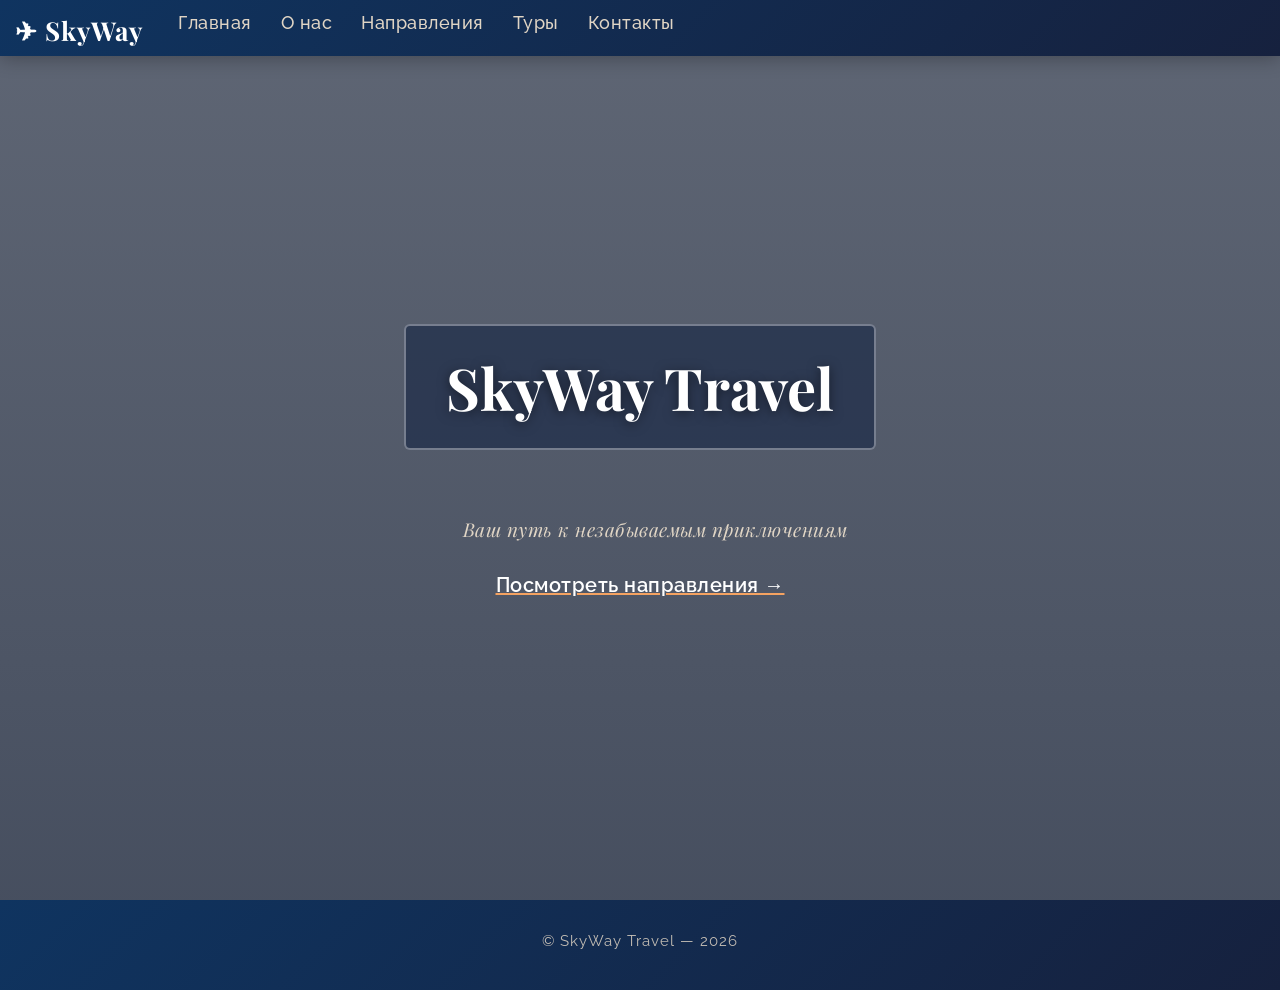
<file: index.html>
<!DOCTYPE html>
<html lang="ru">
<head>
    <meta charset="UTF-8">
    <meta name="viewport" content="width=device-width, initial-scale=1.0">
    <link rel="stylesheet" href="css/style.css">
    <link rel="stylesheet" href="https://cdnjs.cloudflare.com/ajax/libs/font-awesome/6.1.1/css/all.min.css"/>
    <script src="js/script.js"></script>
    <title>SkyWay — Туристическое агентство</title>
</head>
<body>

    <header>
        <span class="logo" style="font-family:'Playfair Display',serif; color:#f4a261; font-size:26px; font-weight:700; letter-spacing:1px;">✈ SkyWay</span>
        <navbar>
            <a href="index.html">Главная</a>
            <a href="pages/about.html">О нас</a>
            <a href="pages/destinations.html">Направления</a>
            <a href="pages/tours.html">Туры</a>
            <a href="pages/contacts.html">Контакты</a>
        </navbar>
        <i id="hamburger" onclick="mobileMenu()" class="fa-solid fa-bars"></i>
    </header>

    <main>
        <section id="hero">
            <div class="hero-info">
                <h1>SkyWay Travel</h1>
                <p class="hero-tagline">Ваш путь к незабываемым приключениям</p>
                <a href="pages/destinations.html" class="link-hero">Посмотреть направления →</a>
            </div>
        </section>
    </main>

    <footer>
        <span>© SkyWay Travel — 2026</span>
    </footer>

</body>
</html>
</file>
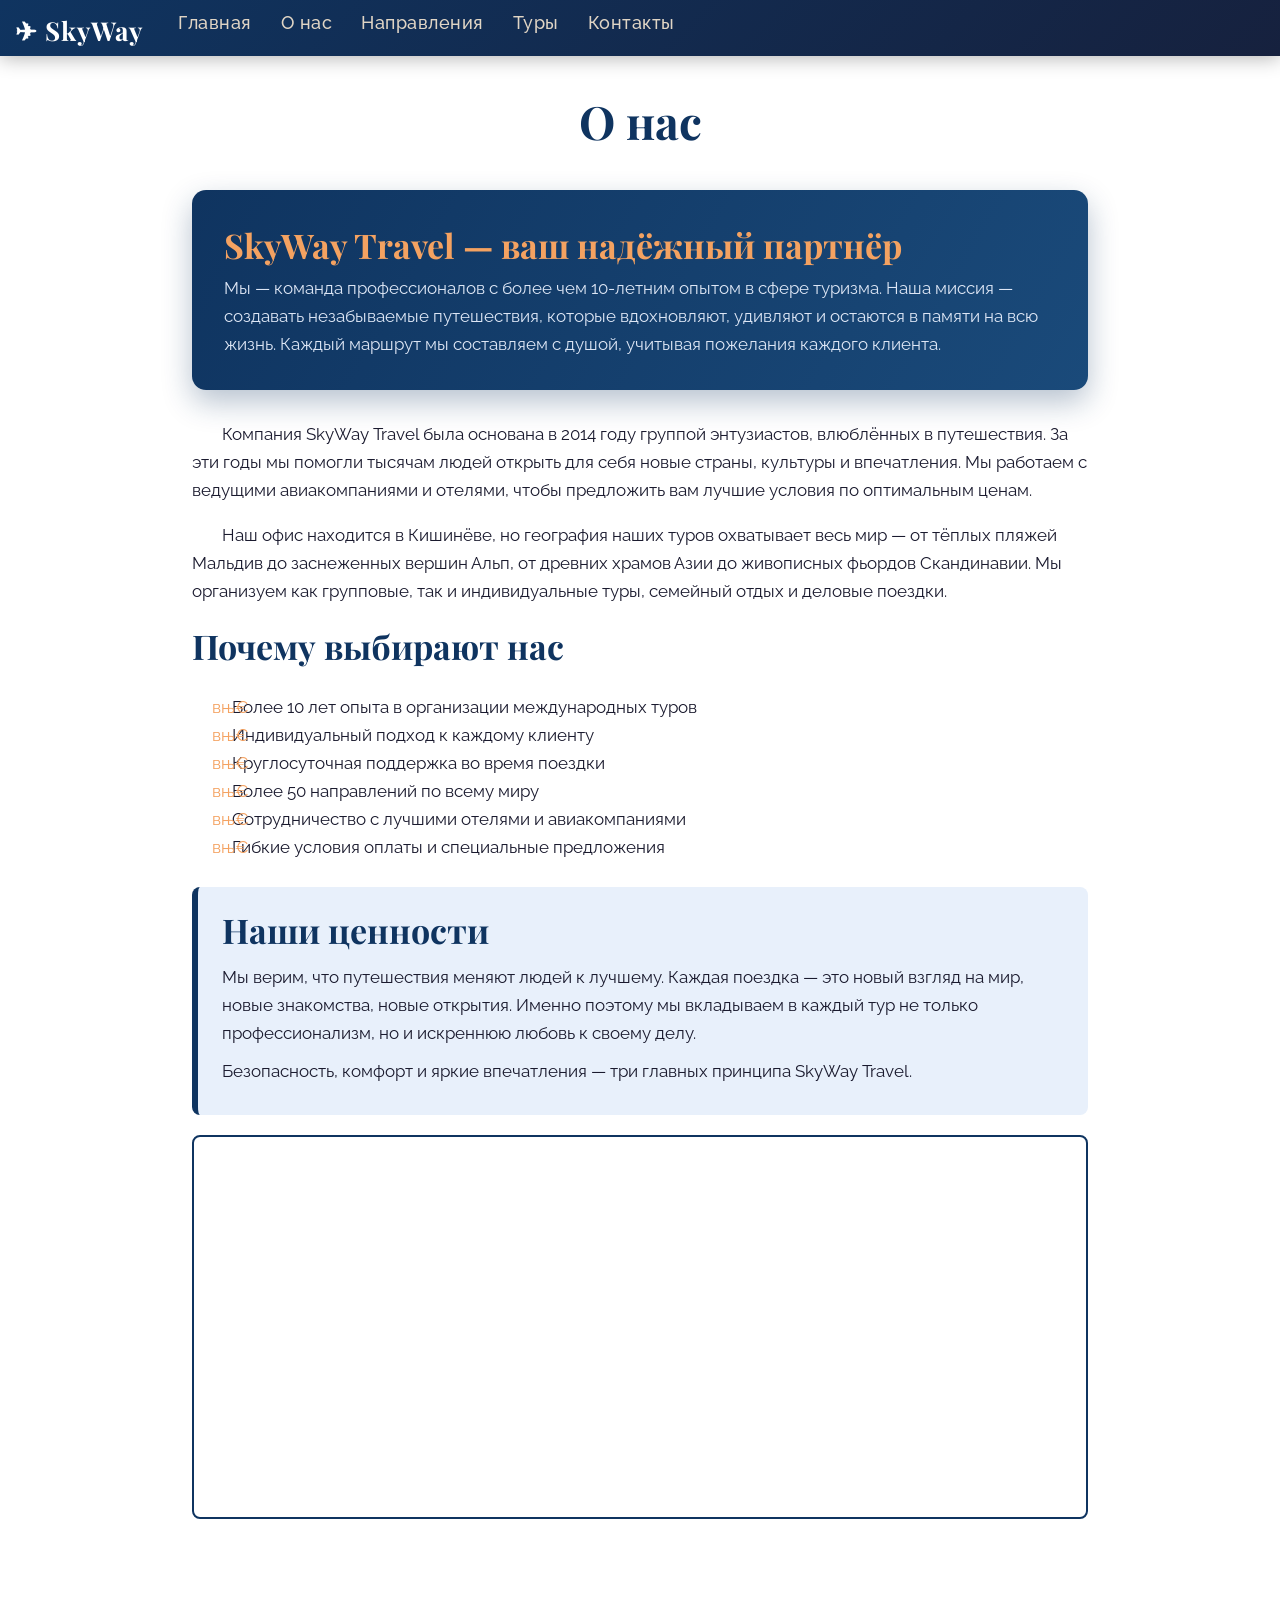
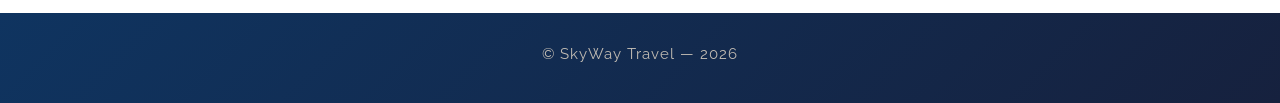
<file: pages/about.html>
<!DOCTYPE html>
<html lang="ru">
<head>
    <meta charset="UTF-8">
    <meta name="viewport" content="width=device-width, initial-scale=1.0">
    <link rel="stylesheet" href="../css/style.css">
    <link rel="stylesheet" href="https://cdnjs.cloudflare.com/ajax/libs/font-awesome/6.1.1/css/all.min.css"/>
    <script src="../js/script.js"></script>
    <title>О нас — SkyWay</title>
</head>
<body>

    <header>
        <span class="logo" style="font-family:'Playfair Display',serif; color:#f4a261; font-size:26px; font-weight:700; letter-spacing:1px;">✈ SkyWay</span>
        <navbar>
            <a href="../index.html">Главная</a>
            <a href="../pages/about.html">О нас</a>
            <a href="../pages/destinations.html">Направления</a>
            <a href="../pages/tours.html">Туры</a>
            <a href="../pages/contacts.html">Контакты</a>
        </navbar>
        <i id="hamburger" onclick="mobileMenu()" class="fa-solid fa-bars"></i>
    </header>

    <main>
        <section>

            <h1 class="centered">О нас</h1>

            <div class="dest-hero">
                <h2>SkyWay Travel — ваш надёжный партнёр</h2>
                <p>
                    Мы — команда профессионалов с более чем 10-летним опытом в сфере туризма.
                    Наша миссия — создавать незабываемые путешествия, которые вдохновляют, удивляют и остаются в памяти на всю жизнь.
                    Каждый маршрут мы составляем с душой, учитывая пожелания каждого клиента.
                </p>
            </div>

            <p>
                Компания SkyWay Travel была основана в 2014 году группой энтузиастов, влюблённых в путешествия.
                За эти годы мы помогли тысячам людей открыть для себя новые страны, культуры и впечатления.
                Мы работаем с ведущими авиакомпаниями и отелями, чтобы предложить вам лучшие условия по оптимальным ценам.
            </p>
            <p>
                Наш офис находится в Кишинёве, но география наших туров охватывает весь мир — от тёплых пляжей Мальдив
                до заснеженных вершин Альп, от древних храмов Азии до живописных фьордов Скандинавии.
                Мы организуем как групповые, так и индивидуальные туры, семейный отдых и деловые поездки.
            </p>

            <h2>Почему выбирают нас</h2>
            <ul class="info-list">
                <li>Более 10 лет опыта в организации международных туров</li>
                <li>Индивидуальный подход к каждому клиенту</li>
                <li>Круглосуточная поддержка во время поездки</li>
                <li>Более 50 направлений по всему миру</li>
                <li>Сотрудничество с лучшими отелями и авиакомпаниями</li>
                <li>Гибкие условия оплаты и специальные предложения</li>
            </ul>

            <div class="info-block" style="margin-top:30px;">
                <h2>Наши ценности</h2>
                <p>
                    Мы верим, что путешествия меняют людей к лучшему. Каждая поездка — это новый взгляд на мир,
                    новые знакомства, новые открытия. Именно поэтому мы вкладываем в каждый тур не только
                    профессионализм, но и искреннюю любовь к своему делу.
                </p>
                <p>
                    Безопасность, комфорт и яркие впечатления — три главных принципа SkyWay Travel.
                </p>
            </div>

            <br/>

            <iframe class="vframe"
                src="https://www.youtube.com/embed/ScMzIvxBSi4"
                title="Travel video"
                frameborder="0"
                allow="accelerometer; autoplay; clipboard-write; encrypted-media; gyroscope; picture-in-picture; web-share"
                referrerpolicy="strict-origin-when-cross-origin"
                allowfullscreen></iframe>

        </section>
    </main>

    <footer>
        <span>© SkyWay Travel — 2026</span>
    </footer>

</body>
</html>
</file>
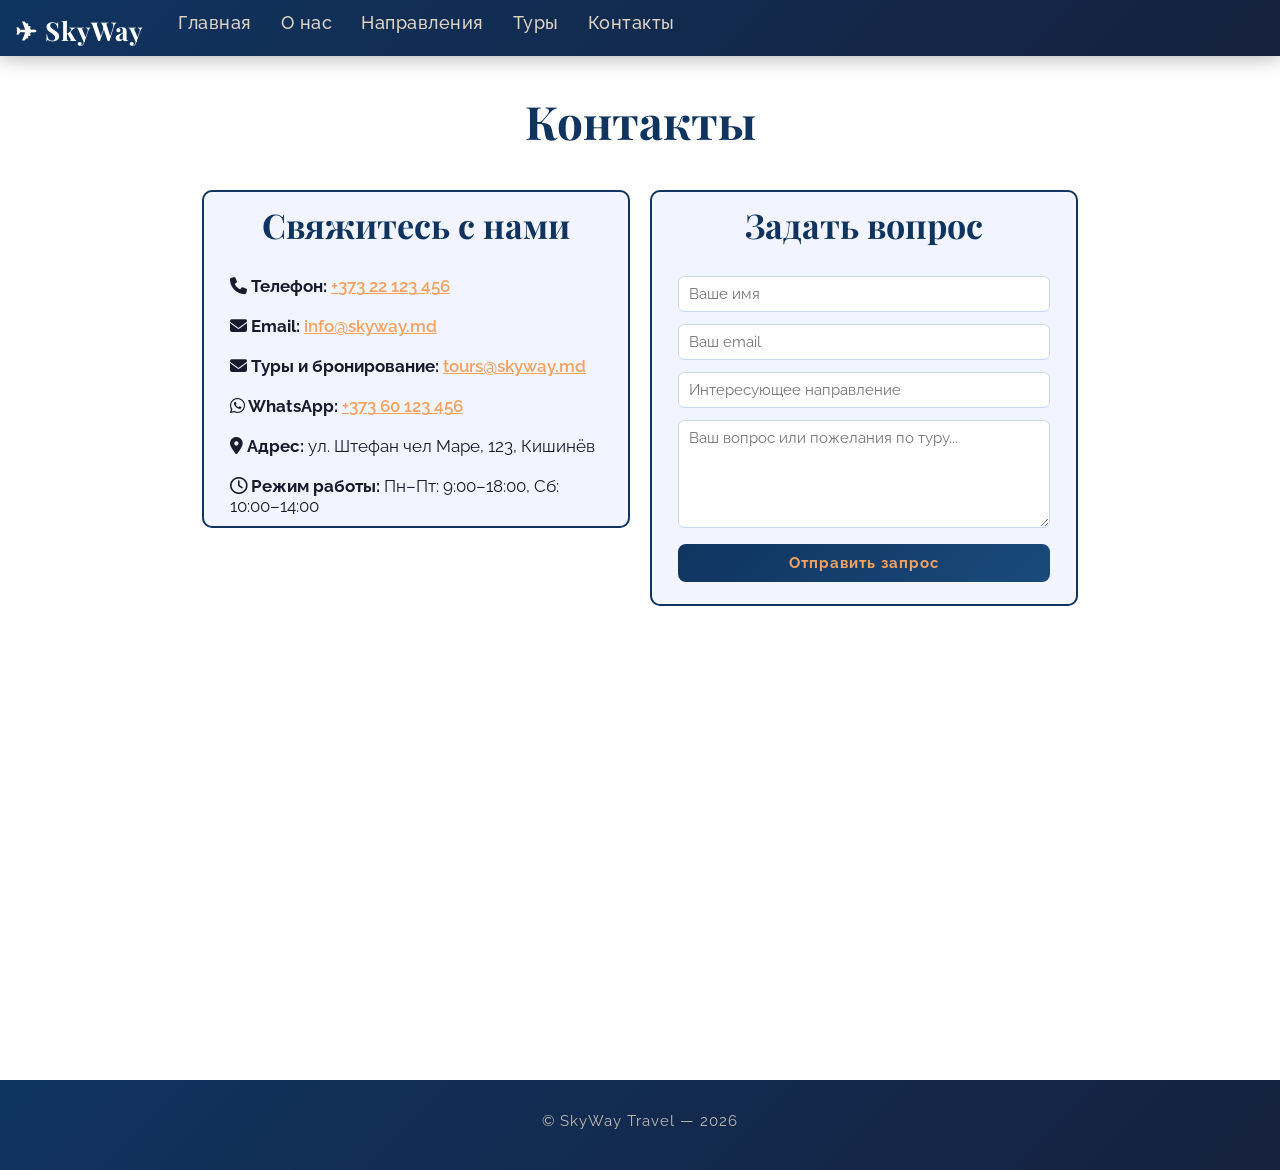
<file: pages/contacts.html>
<!DOCTYPE html>
<html lang="ru">
<head>
    <meta charset="UTF-8">
    <meta name="viewport" content="width=device-width, initial-scale=1.0">
    <link rel="stylesheet" href="../css/style.css">
    <link rel="stylesheet" href="https://cdnjs.cloudflare.com/ajax/libs/font-awesome/6.1.1/css/all.min.css"/>
    <script src="../js/script.js"></script>
    <title>Контакты — SkyWay</title>
</head>
<body>

    <header>
        <span class="logo" style="font-family:'Playfair Display',serif; color:#f4a261; font-size:26px; font-weight:700; letter-spacing:1px;">✈ SkyWay</span>
        <navbar>
            <a href="../index.html">Главная</a>
            <a href="../pages/about.html">О нас</a>
            <a href="../pages/destinations.html">Направления</a>
            <a href="../pages/tours.html">Туры</a>
            <a href="../pages/contacts.html">Контакты</a>
        </navbar>
        <i id="hamburger" onclick="mobileMenu()" class="fa-solid fa-bars"></i>
    </header>

    <main>
        <section>

            <h1 class="centered">Контакты</h1>

            <div class="row">
                <div class="col-50">

                    <div class="contacte">
                        <h2 class="centered">Свяжитесь с нами</h2>

                        <b><i class="fa-solid fa-phone"></i> Телефон: </b>
                        <a href="tel:+37322123456">+373 22 123 456</a>
                        <br/><br/>

                        <b><i class="fa-solid fa-envelope"></i> Email: </b>
                        <a href="mailto:info@skyway.md">info@skyway.md</a>
                        <br/><br/>

                        <b><i class="fa-solid fa-envelope"></i> Туры и бронирование: </b>
                        <a href="mailto:tours@skyway.md">tours@skyway.md</a>
                        <br/><br/>

                        <b><i class="fa-brands fa-whatsapp"></i> WhatsApp: </b>
                        <a href="https://wa.me/37360123456" target="_blank">+373 60 123 456</a>
                        <br/><br/>

                        <b><i class="fa-solid fa-location-dot"></i> Адрес: </b>
                        ул. Штефан чел Маре, 123, Кишинёв
                        <br/><br/>

                        <b><i class="fa-regular fa-clock"></i> Режим работы: </b>
                        Пн–Пт: 9:00–18:00, Сб: 10:00–14:00
                    </div>

                </div>

                <div class="col-50">
                    <form class="cform">
                        <h2 class="centered">Задать вопрос</h2>

                        <input type="text" placeholder="Ваше имя">
                        <input type="email" placeholder="Ваш email">
                        <input type="text" placeholder="Интересующее направление">
                        <textarea rows="5" placeholder="Ваш вопрос или пожелания по туру..."></textarea>
                        <input type="submit" value="Отправить запрос">
                    </form>
                </div>
            </div>

            <br/>

            <iframe class="harta"
                src="https://www.google.com/maps/embed?pb=!1m18!1m12!1m3!1d91196.78!2d28.8638!3d47.0245!2m3!1f0!2f0!3f0!3m2!1i1024!2i768!4f13.1!3m3!1m2!1s0x40c97c3628b769a1%3A0x37d1d6305749dd9!2sChișinău%2C%20Moldova!5e0!3m2!1sru!2s!4v1"
                style="border:0;" allowfullscreen="" loading="lazy"
                referrerpolicy="no-referrer-when-downgrade"></iframe>

        </section>
    </main>

    <footer>
        <span>© SkyWay Travel — 2026</span>
    </footer>

</body>
</html>
</file>
<file: css/style.css>
﻿@import url('https://fonts.googleapis.com/css2?family=Playfair+Display:ital,wght@0,400..900;1,400..900&family=Raleway:ital,wght@0,100..900;1,100..900&display=swap'); /* Подключает внешний файл со шрифтами, чтобы они использовались на всем сайте. */

* { /* Начинает правила для селектора *. */
    box-sizing: border-box; /* Заставляет браузер учитывать отступы и границы внутри заданной ширины и высоты элемента; здесь используется значение border-box. */
} /* Закрывает текущий набор CSS-правил. */

body { /* Начинает правила для селектора body. */
    margin: 0; /* Убирает или добавляет внешние отступы вокруг элемента; здесь используется значение 0. */
    font-family: "Raleway", sans-serif; /* Выбирает шрифт, которым будет отображаться текст; здесь используется значение "Raleway", sans-serif. */
    font-size: 17px; /* Задает размер текста; здесь используется значение 17px. */
    color: #1a1a2e; /* Определяет цвет текста; здесь используется значение #1a1a2e. */
} /* Закрывает текущий набор CSS-правил. */

main { /* Начинает правила для селектора main. */
    min-height: 100vh; /* Не дает блоку стать ниже указанной высоты; здесь используется значение 100vh. */
} /* Закрывает текущий набор CSS-правил. */

header { /* Начинает правила для селектора header. */
    background: linear-gradient(135deg, #0f3460, #16213e); /* Создает фон элемента: цвет, градиент или изображение; здесь используется значение linear-gradient(135deg, #0f3460, #16213e). */
    position: fixed; /* Включает способ позиционирования элемента на странице; здесь используется значение fixed. */
    width: 100%; /* Задает ширину элемента; здесь используется значение 100%. */
    top: 0; /* Сдвигает элемент вниз от верхней границы при позиционировании; здесь используется значение 0. */
    padding: 12px 15px 8px 15px; /* Добавляет внутренние отступы между содержимым и рамкой; здесь используется значение 12px 15px 8px 15px. */
    z-index: 1000; /* Управляет слоем элемента поверх или под другими элементами; здесь используется значение 1000. */
    box-shadow: 0 2px 20px rgba(0,0,0,0.3); /* Добавляет тень вокруг элемента для визуальной глубины; здесь используется значение 0 2px 20px rgba(0,0,0,0.3). */
} /* Закрывает текущий набор CSS-правил. */

navbar { /* Начинает правила для селектора navbar. */
    margin-left: 30px; /* Добавляет внешний отступ слева; здесь используется значение 30px. */
    margin-bottom: 8px; /* Добавляет внешний отступ снизу; здесь используется значение 8px. */
    display: inline-block; /* Определяет, как элемент участвует в потоке и отображении; здесь используется значение inline-block. */
    overflow: auto; /* Управляет тем, как показывать содержимое, которое не помещается; здесь используется значение auto. */
} /* Закрывает текущий набор CSS-правил. */

navbar a { /* Начинает правила для селектора navbar a. */
    color: #e0d5c5; /* Определяет цвет текста; здесь используется значение #e0d5c5. */
    text-decoration: none; /* Добавляет или убирает декоративные линии у текста; здесь используется значение none. */
    margin-right: 25px; /* Добавляет внешний отступ справа; здесь используется значение 25px. */
    font-size: 18px; /* Задает размер текста; здесь используется значение 18px. */
    font-weight: 500; /* Делает шрифт тоньше или жирнее; здесь используется значение 500. */
    letter-spacing: 0.5px; /* Изменяет расстояние между буквами; здесь используется значение 0.5px. */
    transition: color 0.3s; /* Делает изменения свойств плавными, а не резкими; здесь используется значение color 0.3s. */
} /* Закрывает текущий набор CSS-правил. */

navbar a:hover { /* Начинает правила для селектора navbar a:hover. */
    color: #f4a261; /* Определяет цвет текста; здесь используется значение #f4a261. */
    text-decoration: underline 1px; /* Добавляет или убирает декоративные линии у текста; здесь используется значение underline 1px. */
} /* Закрывает текущий набор CSS-правил. */

footer { /* Начинает правила для селектора footer. */
    min-height: 90px; /* Не дает блоку стать ниже указанной высоты; здесь используется значение 90px. */
    background: linear-gradient(135deg, #0f3460, #16213e); /* Создает фон элемента: цвет, градиент или изображение; здесь используется значение linear-gradient(135deg, #0f3460, #16213e). */
    text-align: center; /* Выравнивает текст внутри блока; здесь используется значение center. */
    color: #e0d5c5; /* Определяет цвет текста; здесь используется значение #e0d5c5. */
    padding-top: 32px; /* Добавляет внутренний отступ сверху; здесь используется значение 32px. */
    font-size: 15px; /* Задает размер текста; здесь используется значение 15px. */
    letter-spacing: 1px; /* Изменяет расстояние между буквами; здесь используется значение 1px. */
} /* Закрывает текущий набор CSS-правил. */

footer span { /* Начинает правила для селектора footer span. */
    opacity: 0.85; /* Делает элемент более прозрачным или непрозрачным; здесь используется значение 0.85. */
} /* Закрывает текущий набор CSS-правил. */

p { /* Начинает правила для селектора p. */
    line-height: 165%; /* Устанавливает высоту строки для удобного чтения текста; здесь используется значение 165%. */
    text-indent: 30px; /* Делает отступ первой строки абзаца; здесь используется значение 30px. */
} /* Закрывает текущий набор CSS-правил. */

li { /* Начинает правила для селектора li. */
    margin-top: 10px; /* Добавляет внешний отступ сверху; здесь используется значение 10px. */
    padding-left: 15px; /* Добавляет внутренний отступ слева; здесь используется значение 15px. */
} /* Закрывает текущий набор CSS-правил. */

h1, h2, h3, h4, h5, h6 { /* Начинает правила для селектора h1, h2, h3, h4, h5, h6. */
    margin-top: 0; /* Добавляет внешний отступ сверху; здесь используется значение 0. */
    font-family: "Playfair Display", serif; /* Выбирает шрифт, которым будет отображаться текст; здесь используется значение "Playfair Display", serif. */
    color: #0f3460; /* Определяет цвет текста; здесь используется значение #0f3460. */
} /* Закрывает текущий набор CSS-правил. */

h1 { /* Начинает правила для селектора h1. */
    font-size: 270%; /* Задает размер текста; здесь используется значение 270%. */
} /* Закрывает текущий набор CSS-правил. */

h2 { /* Начинает правила для селектора h2. */
    font-size: 200%; /* Задает размер текста; здесь используется значение 200%. */
} /* Закрывает текущий набор CSS-правил. */

section { /* Начинает правила для селектора section. */
    padding: 90px 15%; /* Добавляет внутренние отступы между содержимым и рамкой; здесь используется значение 90px 15%. */
} /* Закрывает текущий набор CSS-правил. */

.logo { /* Начинает правила для селектора .logo. */
    height: 46px; /* Задает высоту элемента; здесь используется значение 46px. */
    filter: brightness(0) invert(1); /* Применяет визуальный эффект к изображению: делает его темнее и инвертирует цвет, чтобы логотип стал светлым; здесь используется значение brightness(0) invert(1). */
} /* Закрывает текущий набор CSS-правил. */

/* ======= HERO (INDEX) ======= */
#hero { /* Начинает правила для селектора #hero. */
    background: linear-gradient(hsla(220, 65%, 10%, 0.65), hsla(220, 65%, 10%, 0.75)), /* Эта строка является частью сложного CSS-правила. */
                url('https://images.unsplash.com/photo-1476514525535-07fb3b4ae5f1?w=1600&q=80') center/cover no-repeat; /* Эта строка является частью сложного CSS-правила. */
    min-height: 100vh; /* Не дает блоку стать ниже указанной высоты; здесь используется значение 100vh. */
} /* Закрывает текущий набор CSS-правил. */

.hero-info { /* Начинает правила для селектора .hero-info. */
    margin-top: 26vh; /* Добавляет внешний отступ сверху; здесь используется значение 26vh. */
    text-align: center; /* Выравнивает текст внутри блока; здесь используется значение center. */
} /* Закрывает текущий набор CSS-правил. */

.hero-info h1 { /* Начинает правила для селектора .hero-info h1. */
    font-size: 340%; /* Задает размер текста; здесь используется значение 340%. */
    color: #fff; /* Определяет цвет текста; здесь используется значение #fff. */
    border: 2px solid rgba(255,255,255,0.35); /* Рисует рамку вокруг элемента; здесь используется значение 2px solid rgba(255,255,255,0.35). */
    display: inline-block; /* Определяет, как элемент участвует в потоке и отображении; здесь используется значение inline-block. */
    padding: 22px 40px; /* Добавляет внутренние отступы между содержимым и рамкой; здесь используется значение 22px 40px. */
    border-radius: 6px; /* Скругляет углы элемента; здесь используется значение 6px. */
    background-color: hsla(220, 65%, 15%, 0.55); /* Задает сплошной цвет фона; здесь используется значение hsla(220, 65%, 15%, 0.55). */
    text-shadow: 0 2px 12px rgba(0,0,0,0.5); /* Добавляет тень к буквам, чтобы текст выглядел объемнее; здесь используется значение 0 2px 12px rgba(0,0,0,0.5). */
} /* Закрывает текущий набор CSS-правил. */

.hero-tagline { /* Начинает правила для селектора .hero-tagline. */
    color: #e0d5c5; /* Определяет цвет текста; здесь используется значение #e0d5c5. */
    font-size: 19px; /* Задает размер текста; здесь используется значение 19px. */
    margin: 16px 0 28px; /* Убирает или добавляет внешние отступы вокруг элемента; здесь используется значение 16px 0 28px. */
    letter-spacing: 0.5px; /* Изменяет расстояние между буквами; здесь используется значение 0.5px. */
    font-style: italic; /* Переключает обычный стиль текста на курсив и обратно; здесь используется значение italic. */
    font-family: "Playfair Display", serif; /* Выбирает шрифт, которым будет отображаться текст; здесь используется значение "Playfair Display", serif. */
} /* Закрывает текущий набор CSS-правил. */

.link-hero { /* Начинает правила для селектора .link-hero. */
    color: #fff; /* Определяет цвет текста; здесь используется значение #fff. */
    text-decoration: underline #f4a261 2px; /* Добавляет или убирает декоративные линии у текста; здесь используется значение underline #f4a261 2px. */
    font-size: 20px; /* Задает размер текста; здесь используется значение 20px. */
    font-weight: 600; /* Делает шрифт тоньше или жирнее; здесь используется значение 600. */
    letter-spacing: 0.5px; /* Изменяет расстояние между буквами; здесь используется значение 0.5px. */
    transition: color 0.3s; /* Делает изменения свойств плавными, а не резкими; здесь используется значение color 0.3s. */
} /* Закрывает текущий набор CSS-правил. */

.link-hero:hover { /* Начинает правила для селектора .link-hero:hover. */
    color: #f4a261; /* Определяет цвет текста; здесь используется значение #f4a261. */
} /* Закрывает текущий набор CSS-правил. */

/* ======= DESTINATION CARDS ======= */
.dest-section { /* Начинает правила для селектора .dest-section. */
    background: linear-gradient(180deg, #f0f4ff 0%, #ffffff 100%); /* Создает фон элемента: цвет, градиент или изображение; здесь используется значение linear-gradient(180deg, #f0f4ff 0%, #ffffff 100%). */
} /* Закрывает текущий набор CSS-правил. */

.dest-hero { /* Начинает правила для селектора .dest-hero. */
    background: linear-gradient(120deg, #0f3460, #1a4a7a); /* Создает фон элемента: цвет, градиент или изображение; здесь используется значение linear-gradient(120deg, #0f3460, #1a4a7a). */
    color: white; /* Определяет цвет текста; здесь используется значение white. */
    padding: 32px; /* Добавляет внутренние отступы между содержимым и рамкой; здесь используется значение 32px. */
    border-radius: 14px; /* Скругляет углы элемента; здесь используется значение 14px. */
    margin-bottom: 30px; /* Добавляет внешний отступ снизу; здесь используется значение 30px. */
    box-shadow: rgba(15, 52, 96, 0.3) 0px 12px 30px; /* Добавляет тень вокруг элемента для визуальной глубины; здесь используется значение rgba(15, 52, 96, 0.3) 0px 12px 30px. */
} /* Закрывает текущий набор CSS-правил. */

.dest-hero h2 { /* Начинает правила для селектора .dest-hero h2. */
    color: #f4a261; /* Определяет цвет текста; здесь используется значение #f4a261. */
    margin-bottom: 6px; /* Добавляет внешний отступ снизу; здесь используется значение 6px. */
} /* Закрывает текущий набор CSS-правил. */

.dest-hero p { /* Начинает правила для селектора .dest-hero p. */
    text-indent: 0; /* Делает отступ первой строки абзаца; здесь используется значение 0. */
    margin: 0; /* Убирает или добавляет внешние отступы вокруг элемента; здесь используется значение 0. */
    color: #dde6f5; /* Определяет цвет текста; здесь используется значение #dde6f5. */
} /* Закрывает текущий набор CSS-правил. */

.dest-grid { /* Начинает правила для селектора .dest-grid. */
    display: grid; /* Определяет, как элемент участвует в потоке и отображении; здесь используется значение grid. */
    grid-template-columns: repeat(3, minmax(220px, 1fr)); /* Делит сетку на колонки с заданной шириной; здесь используется значение repeat(3, minmax(220px, 1fr)). */
    gap: 20px; /* Добавляет расстояние между элементами сетки или flex-контейнера; здесь используется значение 20px. */
    margin: 24px 0 32px; /* Убирает или добавляет внешние отступы вокруг элемента; здесь используется значение 24px 0 32px. */
} /* Закрывает текущий набор CSS-правил. */

.dest-card { /* Начинает правила для селектора .dest-card. */
    background: #ffffff; /* Создает фон элемента: цвет, градиент или изображение; здесь используется значение #ffffff. */
    border: 1px solid #c8d8f0; /* Рисует рамку вокруг элемента; здесь используется значение 1px solid #c8d8f0. */
    border-radius: 12px; /* Скругляет углы элемента; здесь используется значение 12px. */
    overflow: hidden; /* Управляет тем, как показывать содержимое, которое не помещается; здесь используется значение hidden. */
    box-shadow: rgba(100, 100, 111, 0.12) 0px 7px 22px 0px; /* Добавляет тень вокруг элемента для визуальной глубины; здесь используется значение rgba(100, 100, 111, 0.12) 0px 7px 22px 0px. */
    transition: transform 0.25s, box-shadow 0.25s; /* Делает изменения свойств плавными, а не резкими; здесь используется значение transform 0.25s, box-shadow 0.25s. */
} /* Закрывает текущий набор CSS-правил. */

.dest-card:hover { /* Начинает правила для селектора .dest-card:hover. */
    transform: translateY(-5px); /* Сдвигает карточку немного вверх без изменения потока страницы, создавая эффект приподнятия при наведении; здесь используется значение translateY(-5px). */
    box-shadow: rgba(15, 52, 96, 0.2) 0px 16px 36px; /* Добавляет тень вокруг элемента для визуальной глубины; здесь используется значение rgba(15, 52, 96, 0.2) 0px 16px 36px. */
} /* Закрывает текущий набор CSS-правил. */

.dest-card-img { /* Начинает правила для селектора .dest-card-img. */
    width: 100%; /* Задает ширину элемента; здесь используется значение 100%. */
    height: 170px; /* Задает высоту элемента; здесь используется значение 170px. */
    object-fit: cover; /* Управляет тем, как изображение заполняет свою область; здесь используется значение cover. */
} /* Закрывает текущий набор CSS-правил. */

.dest-card-body { /* Начинает правила для селектора .dest-card-body. */
    padding: 16px; /* Добавляет внутренние отступы между содержимым и рамкой; здесь используется значение 16px. */
} /* Закрывает текущий набор CSS-правил. */

.dest-card-body h3 { /* Начинает правила для селектора .dest-card-body h3. */
    font-size: 150%; /* Задает размер текста; здесь используется значение 150%. */
    margin-bottom: 6px; /* Добавляет внешний отступ снизу; здесь используется значение 6px. */
    color: #0f3460; /* Определяет цвет текста; здесь используется значение #0f3460. */
} /* Закрывает текущий набор CSS-правил. */

.dest-card-body p { /* Начинает правила для селектора .dest-card-body p. */
    text-indent: 0; /* Делает отступ первой строки абзаца; здесь используется значение 0. */
    margin: 0 0 10px; /* Убирает или добавляет внешние отступы вокруг элемента; здесь используется значение 0 0 10px. */
    font-size: 15px; /* Задает размер текста; здесь используется значение 15px. */
    color: #555; /* Определяет цвет текста; здесь используется значение #555. */
} /* Закрывает текущий набор CSS-правил. */

.dest-tag { /* Начинает правила для селектора .dest-tag. */
    display: inline-block; /* Определяет, как элемент участвует в потоке и отображении; здесь используется значение inline-block. */
    background: #f4a261; /* Создает фон элемента: цвет, градиент или изображение; здесь используется значение #f4a261. */
    color: #fff; /* Определяет цвет текста; здесь используется значение #fff. */
    border-radius: 20px; /* Скругляет углы элемента; здесь используется значение 20px. */
    padding: 3px 12px; /* Добавляет внутренние отступы между содержимым и рамкой; здесь используется значение 3px 12px. */
    font-size: 13px; /* Задает размер текста; здесь используется значение 13px. */
    font-weight: 600; /* Делает шрифт тоньше или жирнее; здесь используется значение 600. */
} /* Закрывает текущий набор CSS-правил. */

.info-block { /* Начинает правила для селектора .info-block. */
    margin-top: 24px; /* Добавляет внешний отступ сверху; здесь используется значение 24px. */
    padding: 20px 24px; /* Добавляет внутренние отступы между содержимым и рамкой; здесь используется значение 20px 24px. */
    background: #e8f0fb; /* Создает фон элемента: цвет, градиент или изображение; здесь используется значение #e8f0fb. */
    border-left: 6px solid #0f3460; /* Рисует рамку только по левой стороне элемента; здесь используется значение 6px solid #0f3460. */
    border-radius: 8px; /* Скругляет углы элемента; здесь используется значение 8px. */
} /* Закрывает текущий набор CSS-правил. */

.info-block h2 { /* Начинает правила для селектора .info-block h2. */
    margin-bottom: 10px; /* Добавляет внешний отступ снизу; здесь используется значение 10px. */
    color: #0f3460; /* Определяет цвет текста; здесь используется значение #0f3460. */
} /* Закрывает текущий набор CSS-правил. */

.info-block p { /* Начинает правила для селектора .info-block p. */
    text-indent: 0; /* Делает отступ первой строки абзаца; здесь используется значение 0. */
    margin: 0 0 10px; /* Убирает или добавляет внешние отступы вокруг элемента; здесь используется значение 0 0 10px. */
} /* Закрывает текущий набор CSS-правил. */

.info-list { /* Начинает правила для селектора .info-list. */
    margin: 0; /* Убирает или добавляет внешние отступы вокруг элемента; здесь используется значение 0. */
    padding-left: 20px; /* Добавляет внутренний отступ слева; здесь используется значение 20px. */
} /* Закрывает текущий набор CSS-правил. */

.info-list li { /* Начинает правила для селектора .info-list li. */
    margin-top: 8px; /* Добавляет внешний отступ сверху; здесь используется значение 8px. */
    list-style: none; /* Настраивает вид маркеров списка или убирает их; здесь используется значение none. */
    padding-left: 20px; /* Добавляет внутренний отступ слева; здесь используется значение 20px. */
    position: relative; /* Включает способ позиционирования элемента на странице; здесь используется значение relative. */
} /* Закрывает текущий набор CSS-правил. */

.info-list li::before { /* Начинает правила для селектора .info-list li::before. */
    content: "вњ€"; /* Вставляет символ или текст в псевдоэлемент; здесь используется значение "вњ€". */
    position: absolute; /* Включает способ позиционирования элемента на странице; здесь используется значение absolute. */
    left: 0; /* Сдвигает элемент вправо от левой границы при позиционировании; здесь используется значение 0. */
    color: #f4a261; /* Определяет цвет текста; здесь используется значение #f4a261. */
} /* Закрывает текущий набор CSS-правил. */

/* ======= TOURS PAGE ======= */
.tour-item { /* Начинает правила для селектора .tour-item. */
    overflow: auto; /* Управляет тем, как показывать содержимое, которое не помещается; здесь используется значение auto. */
    border-bottom: 3px dashed #c8d8f0; /* Рисует снизу пунктирную разделительную линию, чтобы визуально отделить один тур от другого; здесь используется значение 3px dashed #c8d8f0. */
    margin-bottom: 16px; /* Добавляет внешний отступ снизу; здесь используется значение 16px. */
    padding-bottom: 16px; /* Добавляет внутренний отступ снизу, чтобы контент не прилипал к нижней границе блока; здесь используется значение 16px. */
} /* Закрывает текущий набор CSS-правил. */

.tour-item img { /* Начинает правила для селектора .tour-item img. */
    height: 170px; /* Задает высоту элемента; здесь используется значение 170px. */
    width: 250px; /* Задает ширину элемента; здесь используется значение 250px. */
    object-fit: cover; /* Управляет тем, как изображение заполняет свою область; здесь используется значение cover. */
    border-radius: 10px; /* Скругляет углы элемента; здесь используется значение 10px. */
    float: left; /* Позволяет обтекать элемент текстом или соседними блоками; здесь используется значение left. */
    margin-right: 20px; /* Добавляет внешний отступ справа; здесь используется значение 20px. */
    margin-bottom: 10px; /* Добавляет внешний отступ снизу; здесь используется значение 10px. */
} /* Закрывает текущий набор CSS-правил. */

.tour-price { /* Начинает правила для селектора .tour-price. */
    display: inline-block; /* Определяет, как элемент участвует в потоке и отображении; здесь используется значение inline-block. */
    background: linear-gradient(135deg, #0f3460, #1a4a7a); /* Создает фон элемента: цвет, градиент или изображение; здесь используется значение linear-gradient(135deg, #0f3460, #1a4a7a). */
    color: #f4a261; /* Определяет цвет текста; здесь используется значение #f4a261. */
    font-weight: 700; /* Делает шрифт тоньше или жирнее; здесь используется значение 700. */
    padding: 5px 16px; /* Добавляет внутренние отступы между содержимым и рамкой; здесь используется значение 5px 16px. */
    border-radius: 20px; /* Скругляет углы элемента; здесь используется значение 20px. */
    font-size: 16px; /* Задает размер текста; здесь используется значение 16px. */
    margin-top: 8px; /* Добавляет внешний отступ сверху; здесь используется значение 8px. */
} /* Закрывает текущий набор CSS-правил. */

/* ======= CONTACT ======= */
.contacte { /* Начинает правила для селектора .contacte. */
    border: 2px solid #0f3460; /* Рисует рамку вокруг элемента; здесь используется значение 2px solid #0f3460. */
    border-radius: 10px; /* Скругляет углы элемента; здесь используется значение 10px. */
    background-color: rgba(240, 244, 255, 0.85); /* Задает сплошной цвет фона; здесь используется значение rgba(240, 244, 255, 0.85). */
    padding: 10px 6%; /* Добавляет внутренние отступы между содержимым и рамкой; здесь используется значение 10px 6%. */
    min-height: 330px; /* Не дает блоку стать ниже указанной высоты; здесь используется значение 330px. */
    margin-bottom: 15px; /* Добавляет внешний отступ снизу; здесь используется значение 15px. */
} /* Закрывает текущий набор CSS-правил. */

.contacte h2, .cform h2 { /* Начинает правила для селектора .contacte h2, .cform h2. */
    color: #0f3460; /* Определяет цвет текста; здесь используется значение #0f3460. */
} /* Закрывает текущий набор CSS-правил. */

.contacte a { /* Начинает правила для селектора .contacte a. */
    color: #f4a261; /* Определяет цвет текста; здесь используется значение #f4a261. */
    font-weight: 600; /* Делает шрифт тоньше или жирнее; здесь используется значение 600. */
} /* Закрывает текущий набор CSS-правил. */

.cform { /* Начинает правила для селектора .cform. */
    border: 2px solid #0f3460; /* Рисует рамку вокруг элемента; здесь используется значение 2px solid #0f3460. */
    border-radius: 10px; /* Скругляет углы элемента; здесь используется значение 10px. */
    background-color: rgba(240, 244, 255, 0.85); /* Задает сплошной цвет фона; здесь используется значение rgba(240, 244, 255, 0.85). */
    padding: 10px 6%; /* Добавляет внутренние отступы между содержимым и рамкой; здесь используется значение 10px 6%. */
} /* Закрывает текущий набор CSS-правил. */

.cform input, .cform textarea { /* Начинает правила для селектора .cform input, .cform textarea. */
    width: 100%; /* Задает ширину элемента; здесь используется значение 100%. */
    padding: 8px 10px; /* Добавляет внутренние отступы между содержимым и рамкой; здесь используется значение 8px 10px. */
    font-size: 15px; /* Задает размер текста; здесь используется значение 15px. */
    font-family: inherit; /* Выбирает шрифт, которым будет отображаться текст; здесь используется значение inherit. */
    margin-bottom: 12px; /* Добавляет внешний отступ снизу; здесь используется значение 12px. */
    border: 1px solid #c8d8f0; /* Рисует рамку вокруг элемента; здесь используется значение 1px solid #c8d8f0. */
    border-radius: 6px; /* Скругляет углы элемента; здесь используется значение 6px. */
    outline: none; /* Управляет внешней обводкой элемента; здесь используется значение none. */
    transition: border-color 0.3s; /* Делает изменения свойств плавными, а не резкими; здесь используется значение border-color 0.3s. */
} /* Закрывает текущий набор CSS-правил. */

.cform input:focus, .cform textarea:focus { /* Начинает правила для селектора .cform input:focus, .cform textarea:focus. */
    border-color: #0f3460; /* Задает цвет рамки; здесь используется значение #0f3460. */
} /* Закрывает текущий набор CSS-правил. */

.cform input[type="submit"] { /* Начинает правила для селектора .cform input[type="submit"]. */
    background: linear-gradient(135deg, #0f3460, #1a4a7a); /* Создает фон элемента: цвет, градиент или изображение; здесь используется значение linear-gradient(135deg, #0f3460, #1a4a7a). */
    color: #f4a261; /* Определяет цвет текста; здесь используется значение #f4a261. */
    font-weight: 700; /* Делает шрифт тоньше или жирнее; здесь используется значение 700. */
    border: none; /* Рисует рамку вокруг элемента; здесь используется значение none. */
    cursor: pointer; /* Меняет вид курсора при наведении; здесь используется значение pointer. */
    letter-spacing: 1px; /* Изменяет расстояние между буквами; здесь используется значение 1px. */
    padding: 10px; /* Добавляет внутренние отступы между содержимым и рамкой; здесь используется значение 10px. */
    border-radius: 8px; /* Скругляет углы элемента; здесь используется значение 8px. */
    transition: opacity 0.3s; /* Делает изменения свойств плавными, а не резкими; здесь используется значение opacity 0.3s. */
} /* Закрывает текущий набор CSS-правил. */

.cform input[type="submit"]:hover { /* Начинает правила для селектора .cform input[type="submit"]:hover. */
    opacity: 0.85; /* Делает элемент более прозрачным или непрозрачным; здесь используется значение 0.85. */
} /* Закрывает текущий набор CSS-правил. */

.harta { /* Начинает правила для селектора .harta. */
    width: 100%; /* Задает ширину элемента; здесь используется значение 100%. */
    height: 40vh; /* Задает высоту элемента; здесь используется значение 40vh. */
    border-radius: 10px; /* Скругляет углы элемента; здесь используется значение 10px. */
    border: 2px solid #0f3460; /* Рисует рамку вокруг элемента; здесь используется значение 2px solid #0f3460. */
} /* Закрывает текущий набор CSS-правил. */

/* ======= UTILITIES ======= */
.centered { /* Начинает правила для селектора .centered. */
    text-align: center; /* Выравнивает текст внутри блока; здесь используется значение center. */
} /* Закрывает текущий набор CSS-правил. */

.vframe { /* Начинает правила для селектора .vframe. */
    width: 100%; /* Задает ширину элемента; здесь используется значение 100%. */
    height: 30vw; /* Задает высоту элемента; здесь используется значение 30vw. */
    border: 2px solid #0f3460; /* Рисует рамку вокруг элемента; здесь используется значение 2px solid #0f3460. */
    border-radius: 8px; /* Скругляет углы элемента; здесь используется значение 8px. */
} /* Закрывает текущий набор CSS-правил. */

.row { /* Начинает правила для селектора .row. */
    overflow: auto; /* Управляет тем, как показывать содержимое, которое не помещается; здесь используется значение auto. */
} /* Закрывает текущий набор CSS-правил. */

[class^="col-"] { /* Начинает правила для селектора [class^="col-"]. */
    float: left; /* Позволяет обтекать элемент текстом или соседними блоками; здесь используется значение left. */
    padding: 0px 10px; /* Добавляет внутренние отступы между содержимым и рамкой; здесь используется значение 0px 10px. */
} /* Закрывает текущий набор CSS-правил. */

.col-50 { /* Начинает правила для селектора .col-50. */
    width: 50%; /* Задает ширину элемента; здесь используется значение 50%. */
} /* Закрывает текущий набор CSS-правил. */

/* ======= HAMBURGER ======= */
#hamburger { /* Начинает правила для селектора #hamburger. */
    color: #e0d5c5; /* Определяет цвет текста; здесь используется значение #e0d5c5. */
    font-size: 28px; /* Задает размер текста; здесь используется значение 28px. */
    position: absolute; /* Включает способ позиционирования элемента на странице; здесь используется значение absolute. */
    right: 22px; /* Сдвигает элемент влево от правой границы при позиционировании; здесь используется значение 22px. */
    top: 22px; /* Сдвигает элемент вниз от верхней границы при позиционировании; здесь используется значение 22px. */
    cursor: pointer; /* Меняет вид курсора при наведении; здесь используется значение pointer. */
    display: none; /* Определяет, как элемент участвует в потоке и отображении; здесь используется значение none. */
} /* Закрывает текущий набор CSS-правил. */

/* ======= MEDIA ======= */
@media (max-width: 800px) { /* Начинает правила для селектора @media (max-width: 800px). */

    body { /* Начинает правила для селектора body. */
        font-size: 16px; /* Задает размер текста; здесь используется значение 16px. */
    } /* Закрывает текущий набор CSS-правил. */

    section { /* Начинает правила для селектора section. */
        padding: 90px 12px; /* Добавляет внутренние отступы между содержимым и рамкой; здесь используется значение 90px 12px. */
    } /* Закрывает текущий набор CSS-правил. */

    .hero-info h1 { /* Начинает правила для селектора .hero-info h1. */
        font-size: 230%; /* Задает размер текста; здесь используется значение 230%. */
        padding: 14px 18px; /* Добавляет внутренние отступы между содержимым и рамкой; здесь используется значение 14px 18px. */
    } /* Закрывает текущий набор CSS-правил. */

    .vframe { /* Начинает правила для селектора .vframe. */
        height: 55vw; /* Задает высоту элемента; здесь используется значение 55vw. */
    } /* Закрывает текущий набор CSS-правил. */

    .dest-grid { /* Начинает правила для селектора .dest-grid. */
        grid-template-columns: 1fr; /* Делит сетку на колонки с заданной шириной; здесь используется значение 1fr. */
    } /* Закрывает текущий набор CSS-правил. */

    .tour-item img { /* Начинает правила для селектора .tour-item img. */
        width: 100%; /* Задает ширину элемента; здесь используется значение 100%. */
        float: none; /* Позволяет обтекать элемент текстом или соседними блоками; здесь используется значение none. */
        margin-right: 0; /* Добавляет внешний отступ справа; здесь используется значение 0. */
        height: 200px; /* Задает высоту элемента; здесь используется значение 200px. */
    } /* Закрывает текущий набор CSS-правил. */

    [class^="col-"] { /* Начинает правила для селектора [class^="col-"]. */
        width: 100% !important; /* Задает ширину элемента; здесь используется значение 100% !important. */
    } /* Закрывает текущий набор CSS-правил. */

    navbar { /* Начинает правила для селектора navbar. */
        display: block; /* Определяет, как элемент участвует в потоке и отображении; здесь используется значение block. */
        margin-left: 0; /* Добавляет внешний отступ слева; здесь используется значение 0. */
        margin-top: 10px; /* Добавляет внешний отступ сверху; здесь используется значение 10px. */
    } /* Закрывает текущий набор CSS-правил. */

    navbar a { /* Начинает правила для селектора navbar a. */
        display: none; /* Определяет, как элемент участвует в потоке и отображении; здесь используется значение none. */
        margin-right: 0; /* Добавляет внешний отступ справа; здесь используется значение 0. */
        padding: 10px 0; /* Добавляет внутренние отступы между содержимым и рамкой; здесь используется значение 10px 0. */
        width: 100%; /* Задает ширину элемента; здесь используется значение 100%. */
    } /* Закрывает текущий набор CSS-правил. */

    navbar.mobile a { /* Начинает правила для селектора navbar.mobile a. */
        display: block; /* Определяет, как элемент участвует в потоке и отображении; здесь используется значение block. */
        text-align: center; /* Выравнивает текст внутри блока; здесь используется значение center. */
    } /* Закрывает текущий набор CSS-правил. */

    #hamburger { /* Начинает правила для селектора #hamburger. */
        display: block; /* Определяет, как элемент участвует в потоке и отображении; здесь используется значение block. */
    } /* Закрывает текущий набор CSS-правил. */
} /* Закрывает текущий набор CSS-правил. */
</file>
